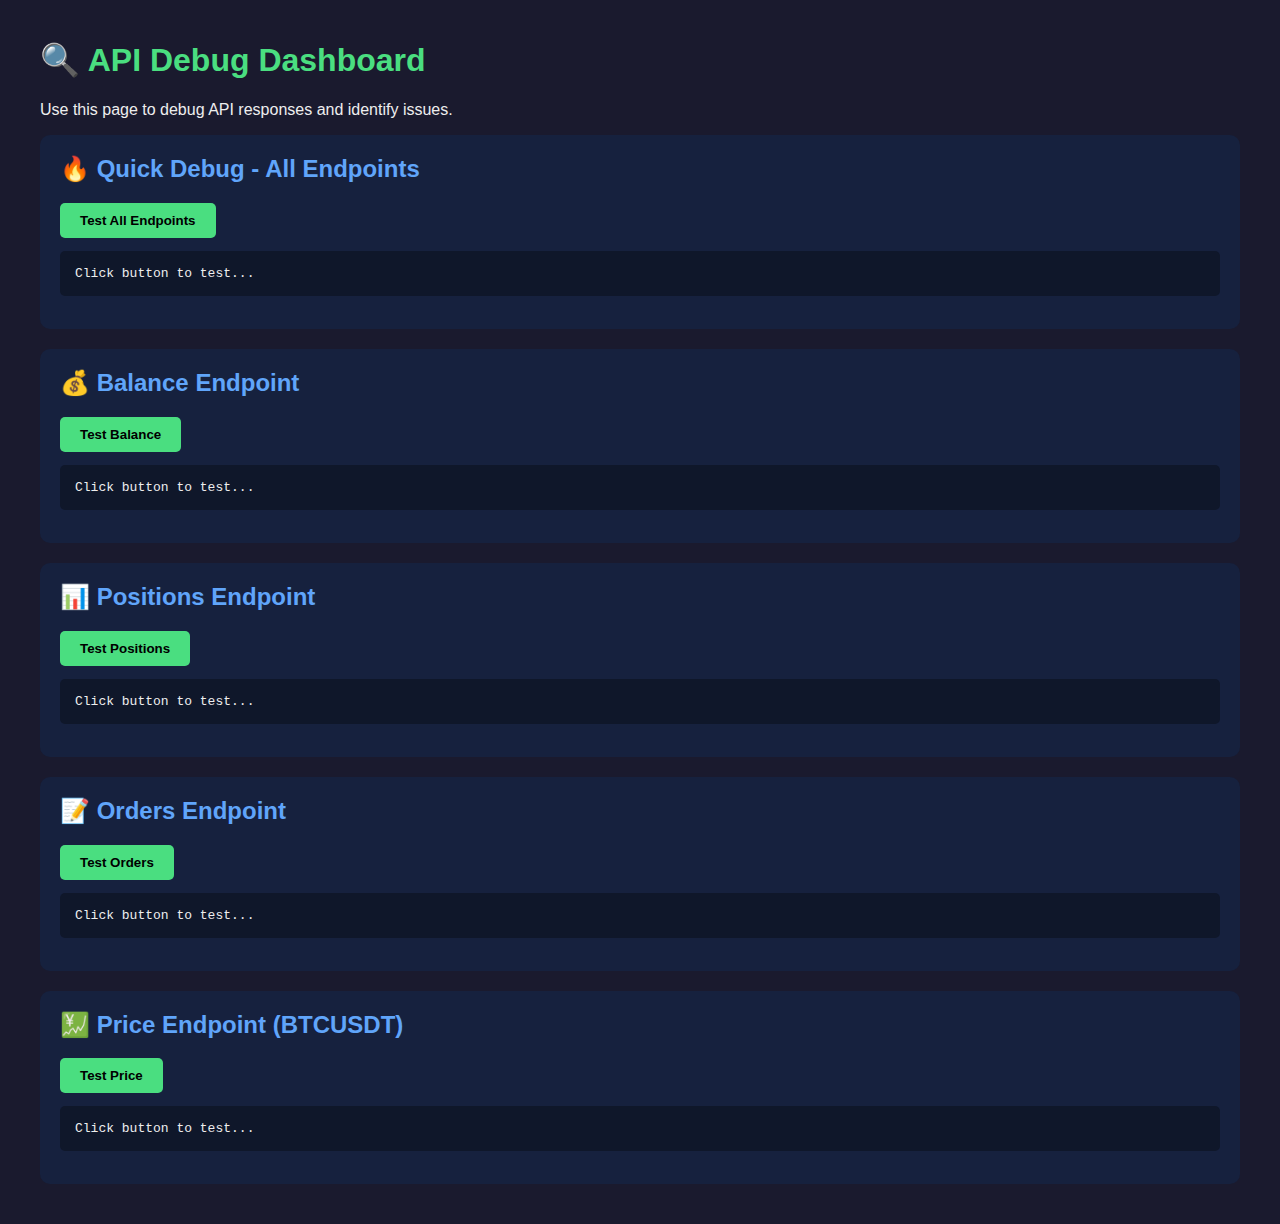
<file: static/debug.html>
<!DOCTYPE html>
<html lang="pt-BR">
<head>
    <meta charset="UTF-8">
    <meta name="viewport" content="width=device-width, initial-scale=1.0">
    <title>API Debug - Bybit Trading Bot</title>
    <style>
        body {
            font-family: 'Segoe UI', Tahoma, Geneva, Verdana, sans-serif;
            background: #1a1a2e;
            color: #eee;
            padding: 20px;
            margin: 0;
        }
        .container {
            max-width: 1200px;
            margin: 0 auto;
        }
        h1 {
            color: #4ade80;
        }
        .endpoint {
            background: #16213e;
            border-radius: 10px;
            padding: 20px;
            margin-bottom: 20px;
        }
        .endpoint h2 {
            color: #60a5fa;
            margin-top: 0;
        }
        button {
            background: #4ade80;
            color: #000;
            border: none;
            padding: 10px 20px;
            border-radius: 5px;
            cursor: pointer;
            font-weight: bold;
        }
        button:hover {
            background: #22c55e;
        }
        pre {
            background: #0f172a;
            padding: 15px;
            border-radius: 5px;
            overflow-x: auto;
            white-space: pre-wrap;
            word-wrap: break-word;
        }
        .error {
            color: #ef4444;
        }
        .success {
            color: #4ade80;
        }
    </style>
</head>
<body>
    <div class="container">
        <h1>🔍 API Debug Dashboard</h1>
        <p>Use this page to debug API responses and identify issues.</p>
        
        <div class="endpoint">
            <h2>🔥 Quick Debug - All Endpoints</h2>
            <button onclick="testAll()">Test All Endpoints</button>
            <pre id="all-result">Click button to test...</pre>
        </div>
        
        <div class="endpoint">
            <h2>💰 Balance Endpoint</h2>
            <button onclick="testBalance()">Test Balance</button>
            <pre id="balance-result">Click button to test...</pre>
        </div>
        
        <div class="endpoint">
            <h2>📊 Positions Endpoint</h2>
            <button onclick="testPositions()">Test Positions</button>
            <pre id="positions-result">Click button to test...</pre>
        </div>
        
        <div class="endpoint">
            <h2>📝 Orders Endpoint</h2>
            <button onclick="testOrders()">Test Orders</button>
            <pre id="orders-result">Click button to test...</pre>
        </div>
        
        <div class="endpoint">
            <h2>💹 Price Endpoint (BTCUSDT)</h2>
            <button onclick="testPrice()">Test Price</button>
            <pre id="price-result">Click button to test...</pre>
        </div>
    </div>

    <script>
        async function testAll() {
            const result = document.getElementById('all-result');
            result.textContent = 'Testing...';
            
            try {
                const response = await fetch('/api/debug/raw');
                const data = await response.json();
                result.textContent = JSON.stringify(data, null, 2);
            } catch (error) {
                result.textContent = `Error: ${error.message}`;
                result.className = 'error';
            }
        }
        
        async function testBalance() {
            const result = document.getElementById('balance-result');
            result.textContent = 'Testing...';
            
            try {
                const response = await fetch('/api/balance');
                const data = await response.json();
                result.textContent = `Status: ${response.status}\n\n${JSON.stringify(data, null, 2)}`;
            } catch (error) {
                result.textContent = `Error: ${error.message}`;
            }
        }
        
        async function testPositions() {
            const result = document.getElementById('positions-result');
            result.textContent = 'Testing...';
            
            try {
                const response = await fetch('/api/positions');
                const data = await response.json();
                result.textContent = `Status: ${response.status}\n\n${JSON.stringify(data, null, 2)}`;
            } catch (error) {
                result.textContent = `Error: ${error.message}`;
            }
        }
        
        async function testOrders() {
            const result = document.getElementById('orders-result');
            result.textContent = 'Testing...';
            
            try {
                const response = await fetch('/api/orders');
                const data = await response.json();
                result.textContent = `Status: ${response.status}\n\n${JSON.stringify(data, null, 2)}`;
            } catch (error) {
                result.textContent = `Error: ${error.message}`;
            }
        }
        
        async function testPrice() {
            const result = document.getElementById('price-result');
            result.textContent = 'Testing...';
            
            try {
                const response = await fetch('/api/price/BTCUSDT');
                const data = await response.json();
                result.textContent = `Status: ${response.status}\n\n${JSON.stringify(data, null, 2)}`;
            } catch (error) {
                result.textContent = `Error: ${error.message}`;
            }
        }
    </script>
</body>
</html>
</file>
